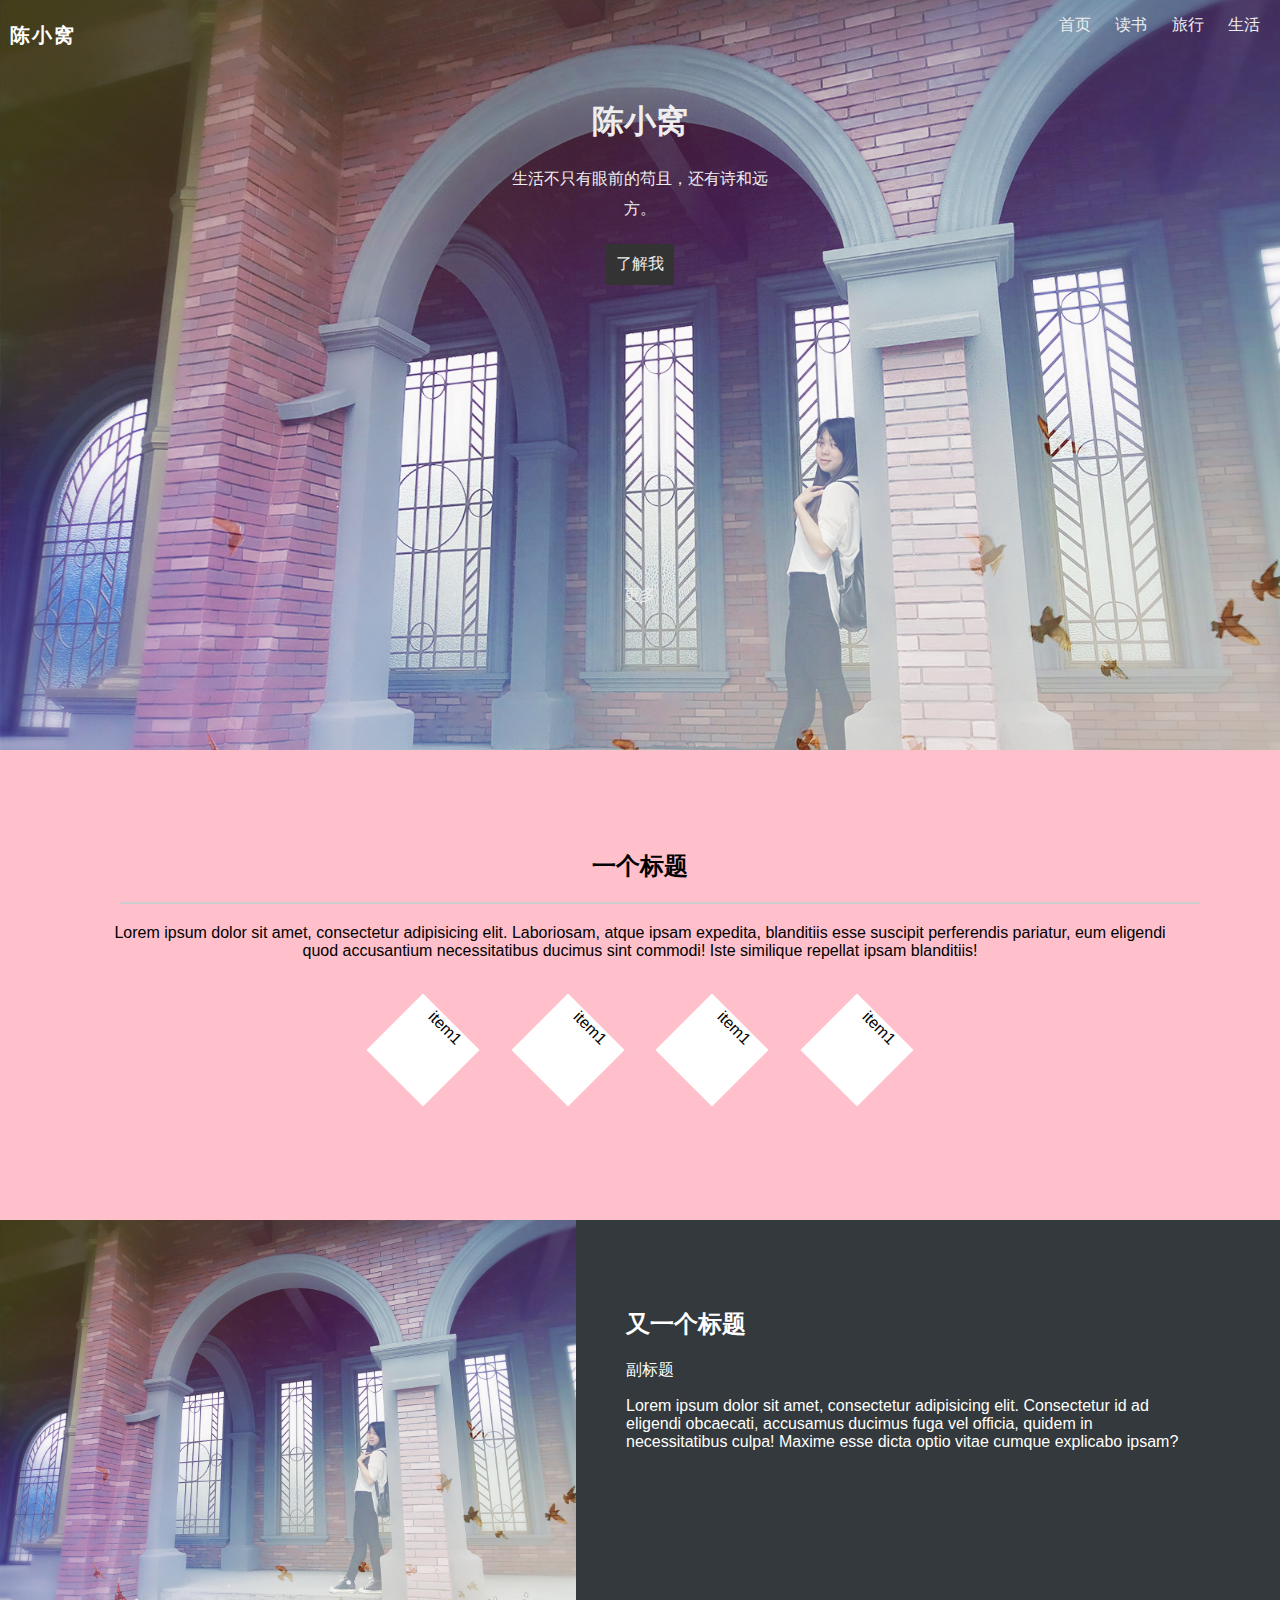
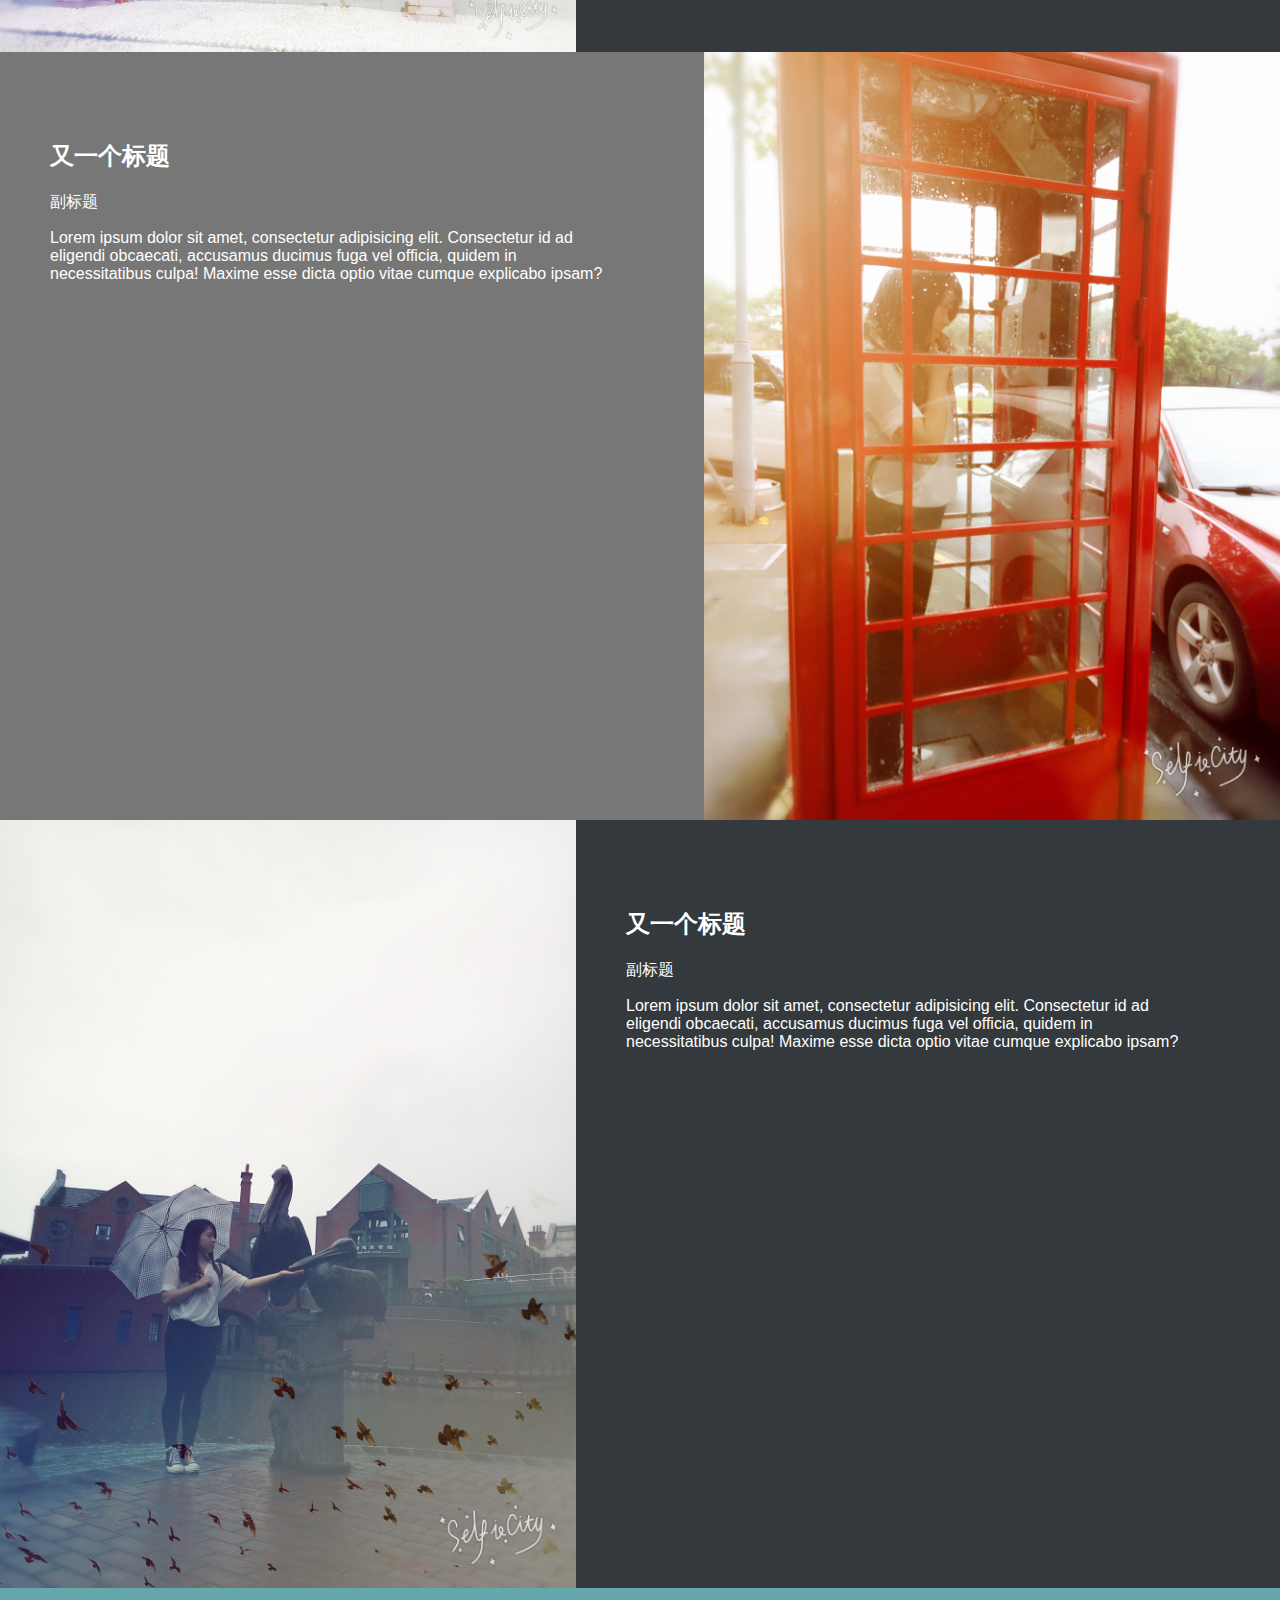
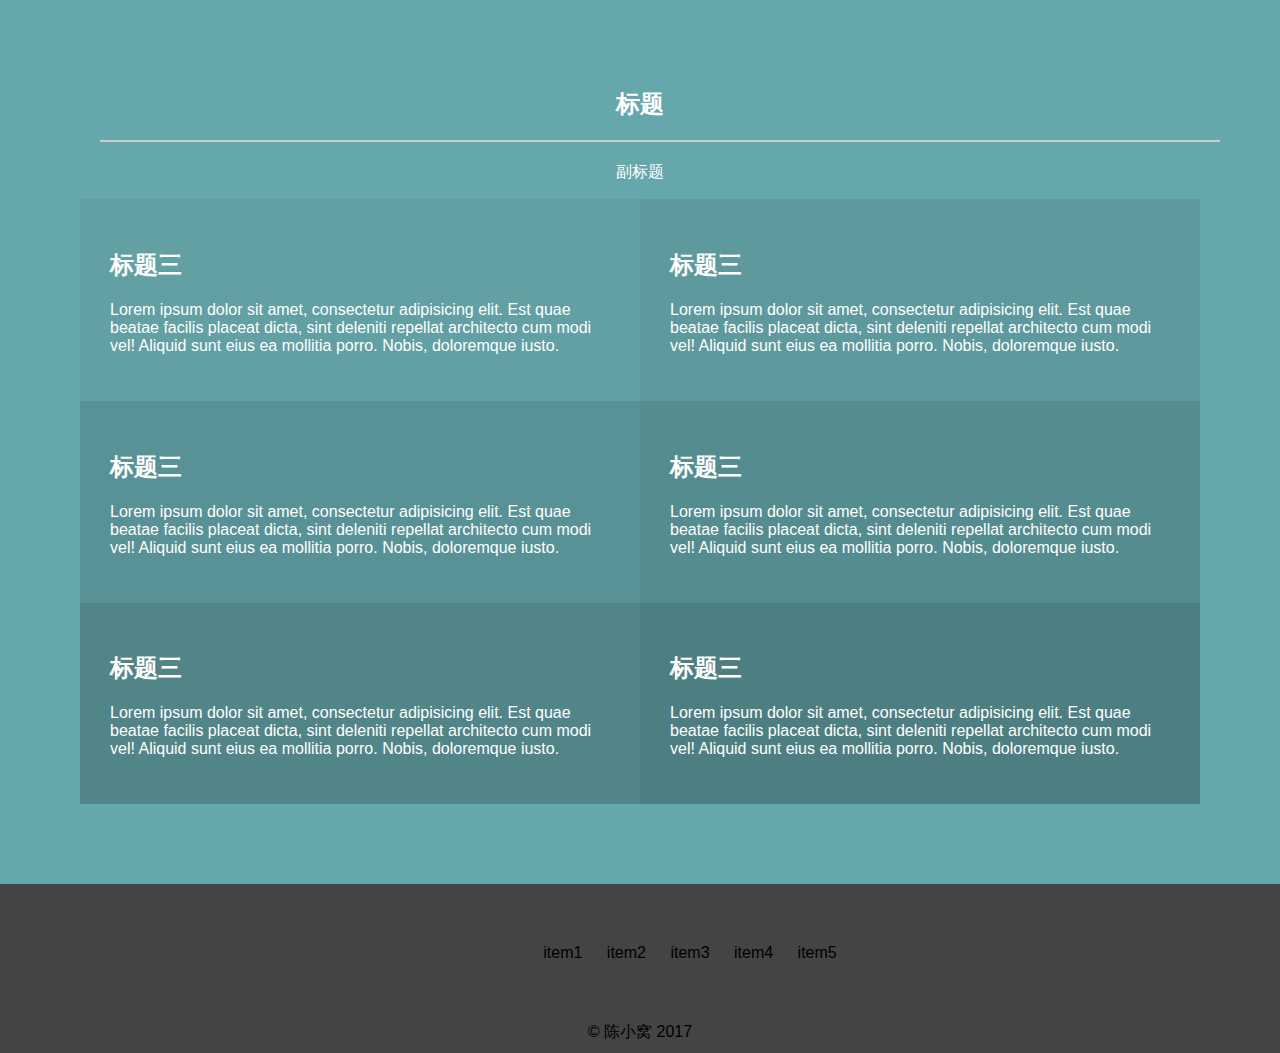
<file: Blog/index.html>
<!DOCTYPE html>
<html lang="en">
<head>
	<meta charset="UTF-8">
	<title>Document</title>
	<link rel="stylesheet" type="text/css" href="css/reset.css">
	<link rel="stylesheet" type="text/css" href="css/main.css">
	<style type="text/css">
		
	</style>
	<script src="js/jquery.js"></script>
	<script src="js/main.js"></script>
</head>
<body>
	<div class="main-body">
	<header><!--页头-->
		<nav>
			<div class="logo"><a href="">陈小窝</a></div>
			<ul>
				
				<li><a class="active" href="index.html">首页</a></li>
				<li><a href="article.html">读书</a></li>
				<li><a href="">旅行</a></li>
				<li id="sidebar_trigger"><a href="#">生活</a></li>
			</ul>
		</nav>
		<div id="banner">
			<div class="inner">
				<h1>陈小窝</h1>
				<p class="sub-heading">生活不只有眼前的苟且，还有诗和远方。</p>
				<button class="learnme">了解我</button>
				<div class="more">更多</div>
			</div>
		</div>
	</header>
	<div class="content"><!--内容-->
		<section class="green-section">
			<div class="wrapper">
				<h2>一个标题</h2>
				<div class="hr"></div>
				<p class="sub-heading">Lorem ipsum dolor sit amet, consectetur adipisicing elit. Laboriosam, atque ipsam expedita, blanditiis esse suscipit perferendis pariatur, eum eligendi quod accusantium necessitatibus ducimus sint commodi! Iste similique repellat ipsam blanditiis!</p>
			</div>
			<div class="icon-group">
				<span class="icon">item1</span>
				<span class="icon">item1</span>
				<span class="icon">item1</span>
				<span class="icon">item1</span>
			</div>
		</section>
		<section class="gray-section">
			<div class="article">
				<div class="img">
					<img src="img/1.jpg">
				</div>
				<div class="text">
					<h2>又一个标题</h2>
					<p class="sub-heading">副标题
					</p>
					<p>Lorem ipsum dolor sit amet, consectetur adipisicing elit. Consectetur id ad eligendi obcaecati, accusamus ducimus fuga vel officia, quidem in necessitatibus culpa! Maxime esse dicta optio vitae cumque explicabo ipsam?</p>
				</div>
			</div>
			<div class="article">	
				<div class="text">
					<h2>又一个标题</h2>
					<p class="sub-heading">副标题
					</p>
					<p>Lorem ipsum dolor sit amet, consectetur adipisicing elit. Consectetur id ad eligendi obcaecati, accusamus ducimus fuga vel officia, quidem in necessitatibus culpa! Maxime esse dicta optio vitae cumque explicabo ipsam?</p>
				</div>
				<div class="img">
					<img src="img/2.jpg">
				</div>
			</div>
			<div class="article">
				<div class="img">
					<img src="img/3.jpg">
				</div>
				<div class="text">
					<h2>又一个标题</h2>
					<p class="sub-heading">副标题
					</p>
					<p>Lorem ipsum dolor sit amet, consectetur adipisicing elit. Consectetur id ad eligendi obcaecati, accusamus ducimus fuga vel officia, quidem in necessitatibus culpa! Maxime esse dicta optio vitae cumque explicabo ipsam?</p>
				</div>
			</div>
		</section>
		<section class="purple-section">
			<div class="wrapper">
				<h2 >标题</h2>
				<div class="hr"></div>
				<p class="sub-heading">副标题</p>
			</div>
			<div class="card-group">
				<div class="card">
					<h2>标题三</h2>
					<p>Lorem ipsum dolor sit amet, consectetur adipisicing elit. Est quae beatae facilis placeat dicta, sint deleniti repellat architecto cum modi vel! Aliquid sunt eius ea mollitia porro. Nobis, doloremque iusto.</p>
				</div>
				<div class="card">
					<h2>标题三</h2>
					<p>Lorem ipsum dolor sit amet, consectetur adipisicing elit. Est quae beatae facilis placeat dicta, sint deleniti repellat architecto cum modi vel! Aliquid sunt eius ea mollitia porro. Nobis, doloremque iusto.</p>
				</div>
				<div class="card">
					<h2>标题三</h2>
					<p>Lorem ipsum dolor sit amet, consectetur adipisicing elit. Est quae beatae facilis placeat dicta, sint deleniti repellat architecto cum modi vel! Aliquid sunt eius ea mollitia porro. Nobis, doloremque iusto.</p>
				</div>
				<div class="card">
					<h2>标题三</h2>
					<p>Lorem ipsum dolor sit amet, consectetur adipisicing elit. Est quae beatae facilis placeat dicta, sint deleniti repellat architecto cum modi vel! Aliquid sunt eius ea mollitia porro. Nobis, doloremque iusto.</p>
				</div>
				<div class="card">
					<h2>标题三</h2>
					<p>Lorem ipsum dolor sit amet, consectetur adipisicing elit. Est quae beatae facilis placeat dicta, sint deleniti repellat architecto cum modi vel! Aliquid sunt eius ea mollitia porro. Nobis, doloremque iusto.</p>
				</div>
				<div class="card">
					<h2>标题三</h2>
					<p>Lorem ipsum dolor sit amet, consectetur adipisicing elit. Est quae beatae facilis placeat dicta, sint deleniti repellat architecto cum modi vel! Aliquid sunt eius ea mollitia porro. Nobis, doloremque iusto.</p>
				</div>
			</div>
			
		</section>
	</div>
	<footer><!--页脚-->
		<ul class="share-group">
			<li>item1</li>
			<li>item2</li>
			<li>item3</li>
			<li>item4</li>
			<li>item5</li>
		</ul>
		<div class="copy">
			&copy 陈小窝 2017
		</div>
	</footer>
	</div>
	<div class="mask">
	</div>
	<div id="sidebar">
		<ul>
			<li><a href="">item1</a></li>
			<li><a href="">item2</a></li>
			<li><a href="">item3</a></li>
			<li><a href="">item4</a></li>
			<li><a href="">item5</a></li>
		</ul>
	</div>
	<button id="back-to-top">返回顶部</button>
	
</body>
</html>
</file>
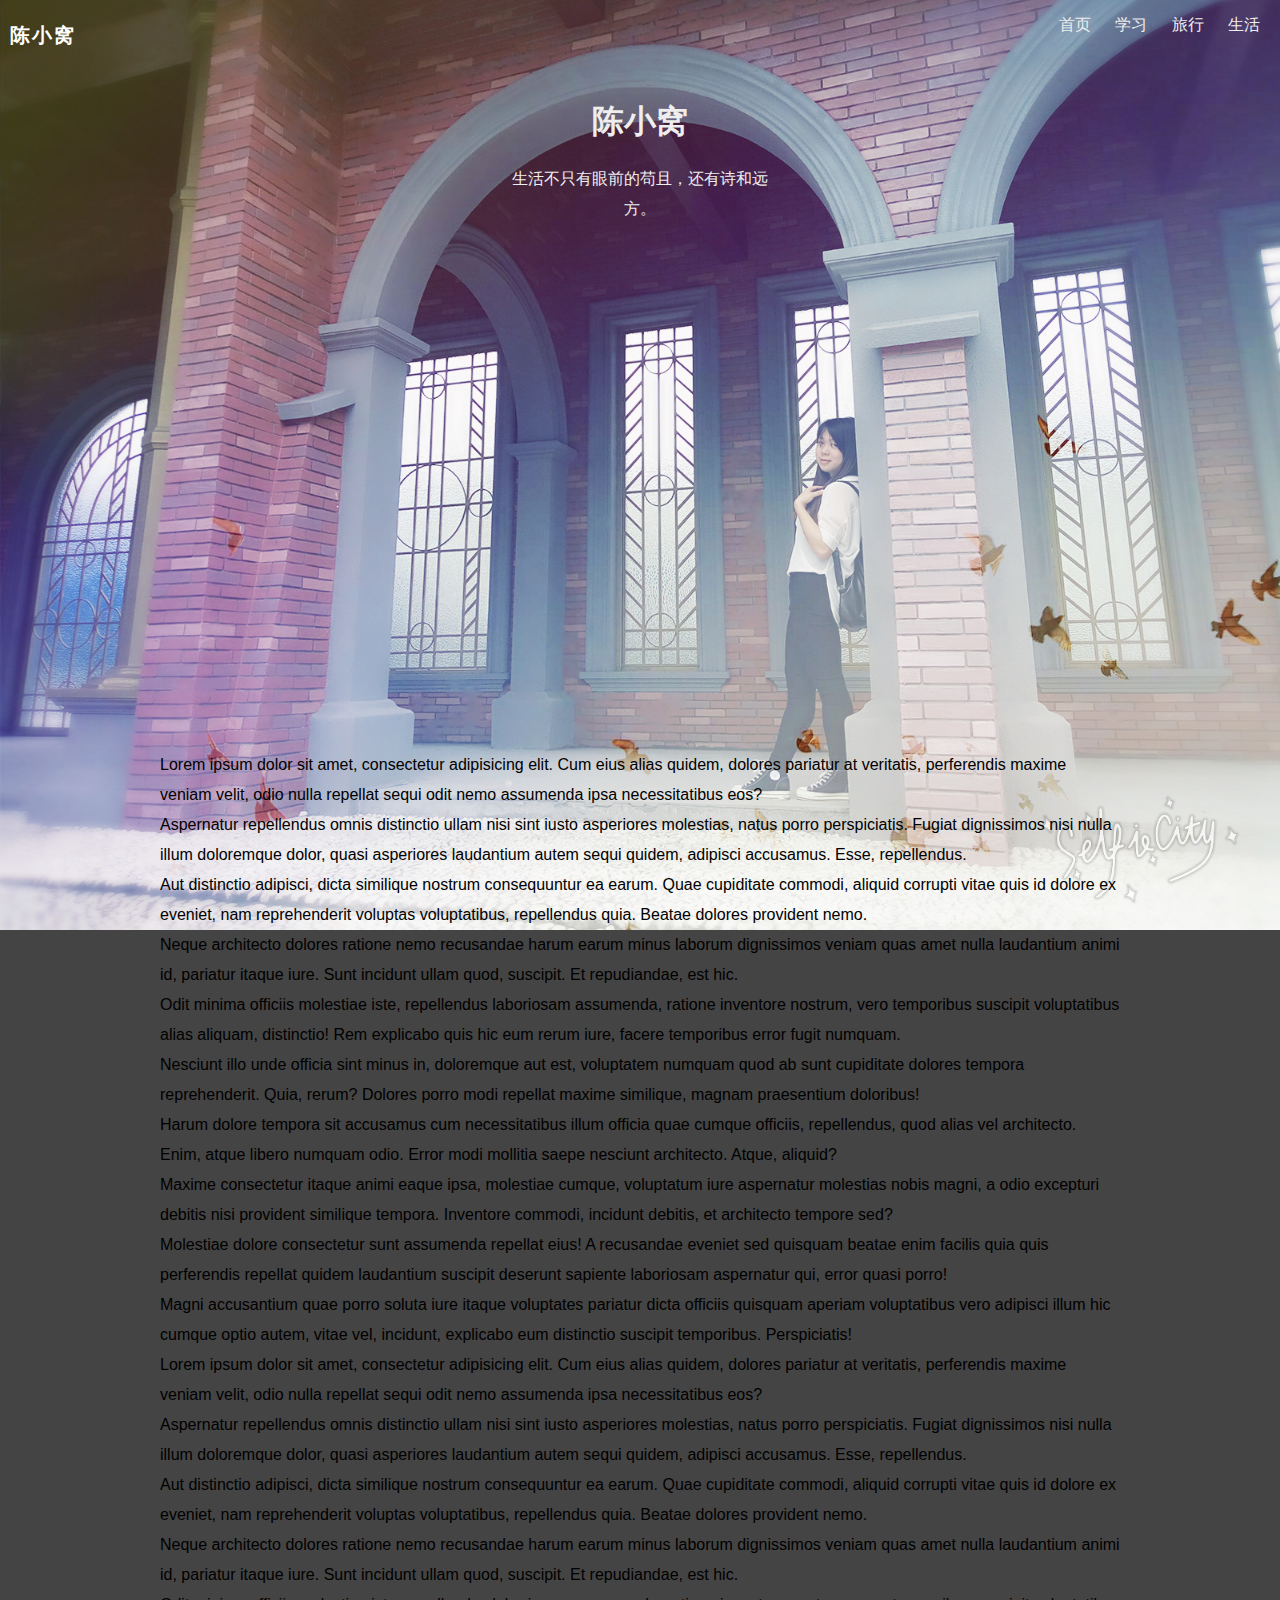
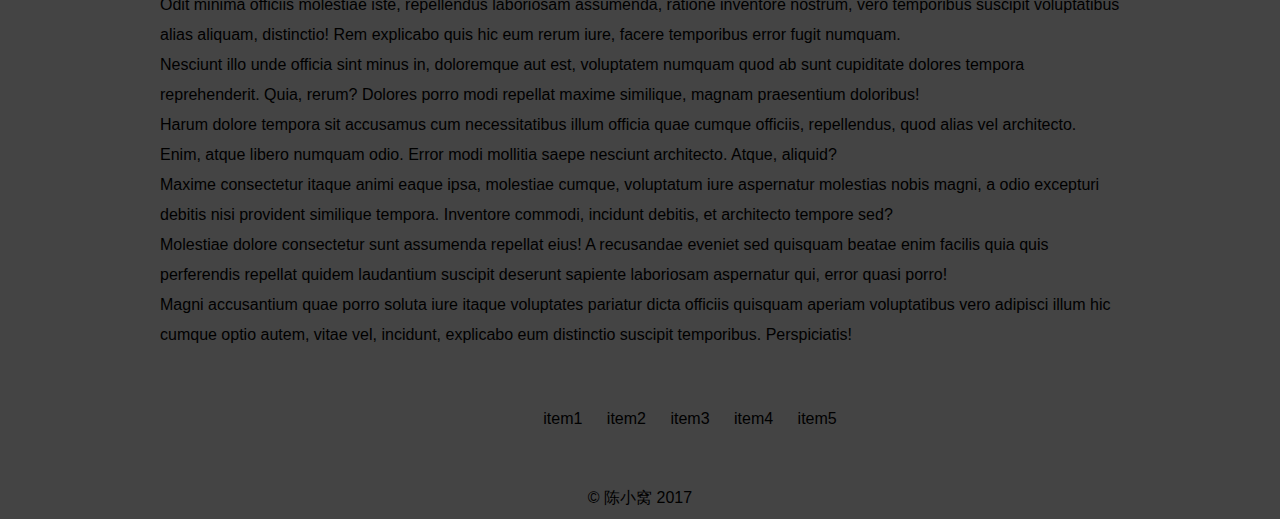
<file: Blog/article.html>
<!DOCTYPE html>
<html lang="en">
<head>
	<meta charset="UTF-8">
	<title>Article</title>
	<link rel="stylesheet" type="text/css" href="css/reset.css">
	<link rel="stylesheet" type="text/css" href="css/main.css">
	<style type="text/css">
		
	</style>
	<script src="js/jquery.js"></script>
	<script src="js/main.js"></script>
</head>
<body>
	<div class="main-body">
	<header><!--页头-->
		<nav>
			<div class="logo"><a href="">陈小窝</a></div>
			<ul>
				
				<li><a class="active" href="index.html">首页</a></li>
				<li><a href="article.html">学习</a></li>
				<li><a href="">旅行</a></li>
				<li id="sidebar_trigger"><a href="#">生活</a></li>
			</ul>
		</nav>
		<div id="banner">
			<div class="inner">
				<h1>陈小窝</h1>
				<p class="sub-heading">生活不只有眼前的苟且，还有诗和远方。</p>
				
			</div>
		</div>
	</header>
	<div class="contenta">
		<div class="content_wrapper">
			<div class="article_info"></div>
				<article>
					<div>Lorem ipsum dolor sit amet, consectetur adipisicing elit. Cum eius alias quidem, dolores pariatur at veritatis, perferendis maxime veniam velit, odio nulla repellat sequi odit nemo assumenda ipsa necessitatibus eos?</div>
					<div>Aspernatur repellendus omnis distinctio ullam nisi sint iusto asperiores molestias, natus porro perspiciatis. Fugiat dignissimos nisi nulla illum doloremque dolor, quasi asperiores laudantium autem sequi quidem, adipisci accusamus. Esse, repellendus.</div>
					<div>Aut distinctio adipisci, dicta similique nostrum consequuntur ea earum. Quae cupiditate commodi, aliquid corrupti vitae quis id dolore ex eveniet, nam reprehenderit voluptas voluptatibus, repellendus quia. Beatae dolores provident nemo.</div>
					<div>Neque architecto dolores ratione nemo recusandae harum earum minus laborum dignissimos veniam quas amet nulla laudantium animi id, pariatur itaque iure. Sunt incidunt ullam quod, suscipit. Et repudiandae, est hic.</div>
					<div>Odit minima officiis molestiae iste, repellendus laboriosam assumenda, ratione inventore nostrum, vero temporibus suscipit voluptatibus alias aliquam, distinctio! Rem explicabo quis hic eum rerum iure, facere temporibus error fugit numquam.</div>
					<div>Nesciunt illo unde officia sint minus in, doloremque aut est, voluptatem numquam quod ab sunt cupiditate dolores tempora reprehenderit. Quia, rerum? Dolores porro modi repellat maxime similique, magnam praesentium doloribus!</div>
					<div>Harum dolore tempora sit accusamus cum necessitatibus illum officia quae cumque officiis, repellendus, quod alias vel architecto. Enim, atque libero numquam odio. Error modi mollitia saepe nesciunt architecto. Atque, aliquid?</div>
					<div>Maxime consectetur itaque animi eaque ipsa, molestiae cumque, voluptatum iure aspernatur molestias nobis magni, a odio excepturi debitis nisi provident similique tempora. Inventore commodi, incidunt debitis, et architecto tempore sed?</div>
					<div>Molestiae dolore consectetur sunt assumenda repellat eius! A recusandae eveniet sed quisquam beatae enim facilis quia quis perferendis repellat quidem laudantium suscipit deserunt sapiente laboriosam aspernatur qui, error quasi porro!</div>
					<div>Magni accusantium quae porro soluta iure itaque voluptates pariatur dicta officiis quisquam aperiam voluptatibus vero adipisci illum hic cumque optio autem, vitae vel, incidunt, explicabo eum distinctio suscipit temporibus. Perspiciatis!</div>
					<div>Lorem ipsum dolor sit amet, consectetur adipisicing elit. Cum eius alias quidem, dolores pariatur at veritatis, perferendis maxime veniam velit, odio nulla repellat sequi odit nemo assumenda ipsa necessitatibus eos?</div>
					<div>Aspernatur repellendus omnis distinctio ullam nisi sint iusto asperiores molestias, natus porro perspiciatis. Fugiat dignissimos nisi nulla illum doloremque dolor, quasi asperiores laudantium autem sequi quidem, adipisci accusamus. Esse, repellendus.</div>
					<div>Aut distinctio adipisci, dicta similique nostrum consequuntur ea earum. Quae cupiditate commodi, aliquid corrupti vitae quis id dolore ex eveniet, nam reprehenderit voluptas voluptatibus, repellendus quia. Beatae dolores provident nemo.</div>
					<div>Neque architecto dolores ratione nemo recusandae harum earum minus laborum dignissimos veniam quas amet nulla laudantium animi id, pariatur itaque iure. Sunt incidunt ullam quod, suscipit. Et repudiandae, est hic.</div>
					<div>Odit minima officiis molestiae iste, repellendus laboriosam assumenda, ratione inventore nostrum, vero temporibus suscipit voluptatibus alias aliquam, distinctio! Rem explicabo quis hic eum rerum iure, facere temporibus error fugit numquam.</div>
					<div>Nesciunt illo unde officia sint minus in, doloremque aut est, voluptatem numquam quod ab sunt cupiditate dolores tempora reprehenderit. Quia, rerum? Dolores porro modi repellat maxime similique, magnam praesentium doloribus!</div>
					<div>Harum dolore tempora sit accusamus cum necessitatibus illum officia quae cumque officiis, repellendus, quod alias vel architecto. Enim, atque libero numquam odio. Error modi mollitia saepe nesciunt architecto. Atque, aliquid?</div>
					<div>Maxime consectetur itaque animi eaque ipsa, molestiae cumque, voluptatum iure aspernatur molestias nobis magni, a odio excepturi debitis nisi provident similique tempora. Inventore commodi, incidunt debitis, et architecto tempore sed?</div>
					<div>Molestiae dolore consectetur sunt assumenda repellat eius! A recusandae eveniet sed quisquam beatae enim facilis quia quis perferendis repellat quidem laudantium suscipit deserunt sapiente laboriosam aspernatur qui, error quasi porro!</div>
					<div>Magni accusantium quae porro soluta iure itaque voluptates pariatur dicta officiis quisquam aperiam voluptatibus vero adipisci illum hic cumque optio autem, vitae vel, incidunt, explicabo eum distinctio suscipit temporibus. Perspiciatis!</div>
				</article>
			
		</div>
	</div>
	</div>
	<footer><!--页脚-->
		<ul class="share-group">
			<li>item1</li>
			<li>item2</li>
			<li>item3</li>
			<li>item4</li>
			<li>item5</li>
		</ul>
		<div class="copy">
			&copy 陈小窝 2017
		</div>
	</footer>
	</div>
	<div class="mask">
	</div>
	<div id="sidebar">
		<ul>
			<li><a href="">item1</a></li>
			<li><a href="">item2</a></li>
			<li><a href="">item3</a></li>
			<li><a href="">item4</a></li>
			<li><a href="">item5</a></li>
		</ul>
	</div>
	<button id="back-to-top">返回顶部</button>
	
</body>
</html>
</file>
<file: Blog/css/main.css>
nav
{
	background: transparent;
	height:50px;
}

#banner
{
	background: transparent;
	height: 700px;
}

nav ul
{
	list-style: none;
	margin: 0;
	float: right;
}
nav ul li,nav .logo
{
	display: inline-block;
	line-height: 50px;
	margin-right: 20px;
}

nav ul li a
{
	line-height: inherit;
	text-decoration: none;
	display: inline-block;
	height: inherit;
	color: #eee;
}
nav .logo
{
	float: left;
	padding: 10px;
}
.art #banner {
height: 300px;
}
#banner .inner{
	width: 300px;
	text-align: center;
	position: relative;
	margin: 0 auto;
	top: 50px;
	color: #eee;
}
.inner h1{
	margin: 0;
}
button
{
	border: none;
	background: #333;
	color: #eee;
	padding: 10px;
}
.learnme{
	padding: 10px;
}
 .more{
	margin-top: 300px;
}
#banner .inner .sub-heading{
	line-height: 30px;
	margin: 20px;
}
.logo a{
	font-size: 20px;
	font-weight: 700;
	letter-spacing: 2px;
	color: #fff;
	text-decoration: none;
}
.green-section{
	background: pink;
	text-align: center;
	padding: 100px;
}
.hr{
	width: 100%;
	height:2px;
	background:#ccc;
	margin: 0 auto;
	margin: 20px;
}
.green-section .wrapper h2{
	margin: 0;
}
.wrapper{
	width: 300spx;
	margin: 0 auto;
}
.icon-group .icon{
	display: inline-block;
	width: 80px;
	height: 80px;
	background: #fff;
	transform: rotate(45deg);
	margin: 30px;
}
.icon-group{
	margin-top: 20px;
}
.gray-section{
	background: #777;
	color: #fff;
}
.img{
	width: 45%;
	font-size: 0;/*解决字体大小行高导致的图片间隙问题*/
}
.img img{
	width: 100%;
}
.text{
	width: 55%;
}
.article div{
float: left;

}
.article:nth-child(odd){/*奇数块颜色改变*/
	background: #33393c;
}
.article:after{/*清除父级元素浮动*/
content: "";
display: block;
clear: both;
}
.text{
	position: relative;
	top:68px;
	left: 50px;

}
.text>*{
	max-width: 80%;/*解决文本溢出*/
}
.purple-section{
	padding: 80px;
	background: #66a7ab;
	color: #fff;
}
.purple-section .wrapper{
	text-align: center;
}

.card{
	float: left;
	width: 50%;
	min-height: 50px;
	padding: 30px;
	-webkit-box-sizing: border-box;/*通过从已设定的宽度和高度分别减去边框和内边距才能得到内容的宽度和高度。*/
	-moz-box-sizing: border-box;
	box-sizing: border-box;
	/*border: 1px solid #fff;*/
}
.card-group:after{/*清除父级元素浮动*/
content: "";
display: block;
clear: both;
}

.card:first-child{
	background: rgba(0,0,0,0.04);
}
.card:nth-child(2){
	background: rgba(0,0,0,0.08);
}
.card:nth-child(3){
	background: rgba(0,0,0,0.12);
}
.card:nth-child(4){
	background: rgba(0,0,0,0.16);
}
.card:nth-child(5){
	background: rgba(0,0,0,0.2);
}
.card:nth-child(6){
	background: rgba(0,0,0,0.24);
}
.main-body{
	background: #444 url(../img/1.jpg);
	background-attachment: fixed;
	background-repeat: no-repeat;
	background-size: cover;
	background-position: center center;
	overflow: hidden;

}
footer{
		background: #444;
}
ul.share-group{
	width: 100%;
	margin: 0 auto;
	padding: 50px;
	text-align: center;

}
.share-group li{
	display: inline-block;
	padding: 10px;
}
.copy{
	text-align: center;
	padding-bottom: 10px;
}
.mask{
	display: none;
	position: fixed;
	top:0;
	right: 0;
	bottom: 0;
	left:0;
	background: rgba(0,0,0,0.4);
}
#sidebar{
	position: fixed;
	top: 0;
	right: -300px;
	bottom: 0;
	width: 300px;
	background: #333;
	padding: 20px 0;
	transition: right 0.3s;
}
#sidebar ul{
	list-style: none;
	padding: 0;
	margin: 0;
}
#sidebar ul a{
text-decoration: none;
color: #fff;
display: inline-block;
width: 100%;
padding: 10px 30px;

}
#sidebar ul a:hover{
	background: #444;
}

#back-to-top{
	width: 100px;
	position: fixed;
	right: 30px;
	bottom: 30px;
	background:transparent;
	color: #000;
}
.content_wrapper{
	width: 960px;
	margin: 0 auto;
}
article{
	line-height: 30px;
}
</file>
